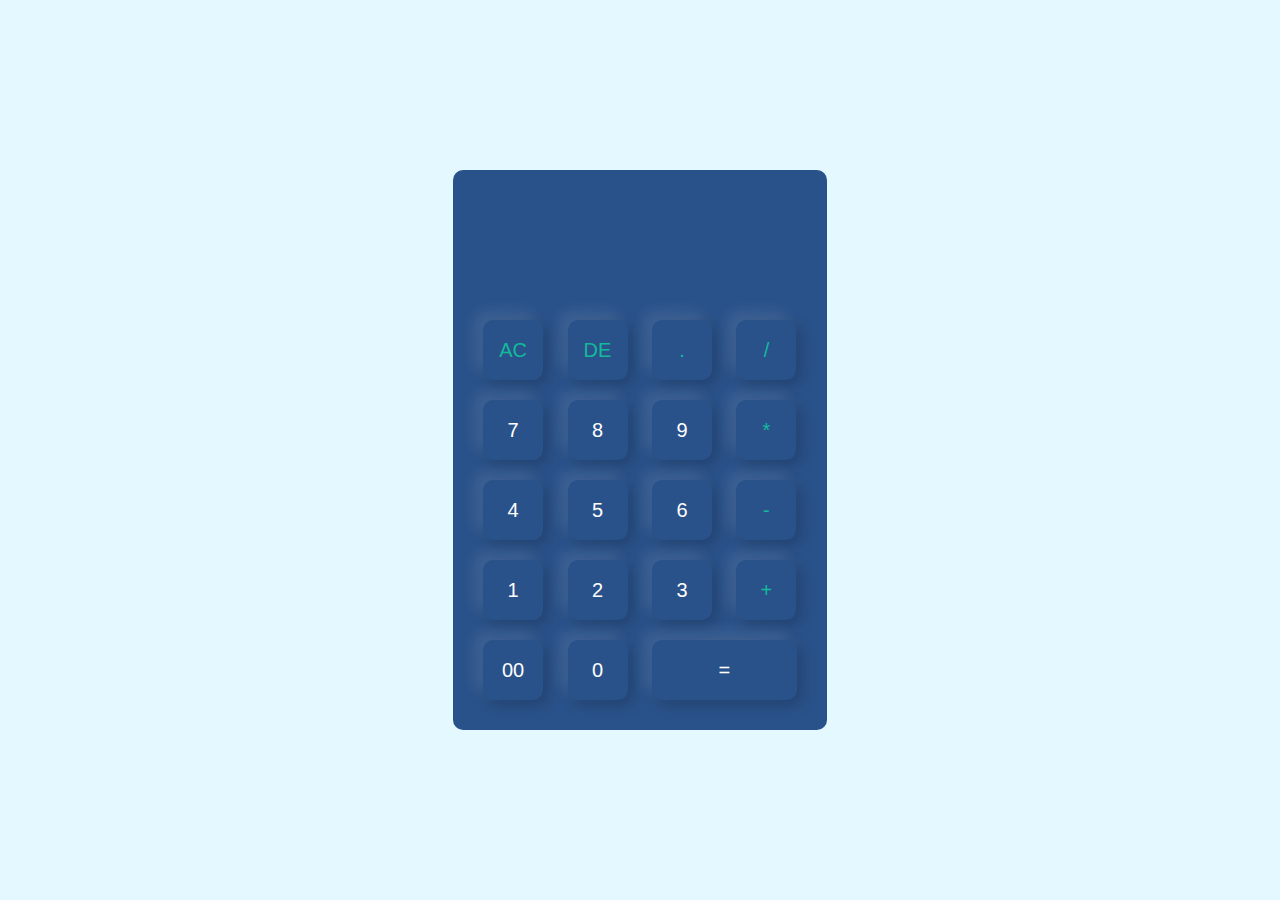
<file: calculator/index.html>
<!DOCTYPE html>
<html lang="en">
<head>
    <meta charset="UTF-8">
    <meta name="viewport" content="width=device-width, initial-scale=1.0">
    <title>Document</title>
    <link rel="stylesheet" href="style.css">
</head>
<body>
    <div class="container">
      <div class="calculator">
        <form >
            <div class="display">
                <input type="text" name="display" >
            </div>
            <div>
        <input type="button" value="AC"  onclick="display.value = ''" class="operator"> 
            <input type="button" value="DE"  onclick="display.value = display.value.slice(0, -1)" class="operator">
            <input type="button" value="."  onclick="display.value += '.'" class="operator">
              <input type="button" value="/"  onclick="display.value += '/'"  class="operator">
            </div>
               <div>
        <input type="button" value="7" onclick="display.value += '7'">
            <input type="button" value="8" onclick="display.value += '8'">
            <input type="button" value="9" onclick="display.value += '9'">
              <input type="button" value="*" onclick="display.value += '*'" class="operator">
            </div>
                  <div>
        <input type="button" value="4" onclick="display.value += '4'">
            <input type="button" value="5" onclick="display.value += '5'">
            <input type="button" value="6" onclick="display.value += '6'">
              <input type="button" value="-" onclick="display.value += '-'" class="operator">
            </div>
                  <div>
        <input type="button" value="1" onclick="display.value += '1'">
            <input type="button" value="2" onclick="display.value += '2'">
            <input type="button" value="3" onclick="display.value += '3'">
              <input type="button" value="+" onclick="display.value += '+'" class="operator">
                    <div>
        <input type="button" value="00" onclick="display.value += '00'">
            <input type="button" value="0" onclick="display.value += '0'">
            <input type="button" value="=" onclick="display.value= eval(display.value)" class="equal" class="operator">
              
            </div>
            </div>
        </form>
      </div>
    </div>

</body>
</html>
</file>
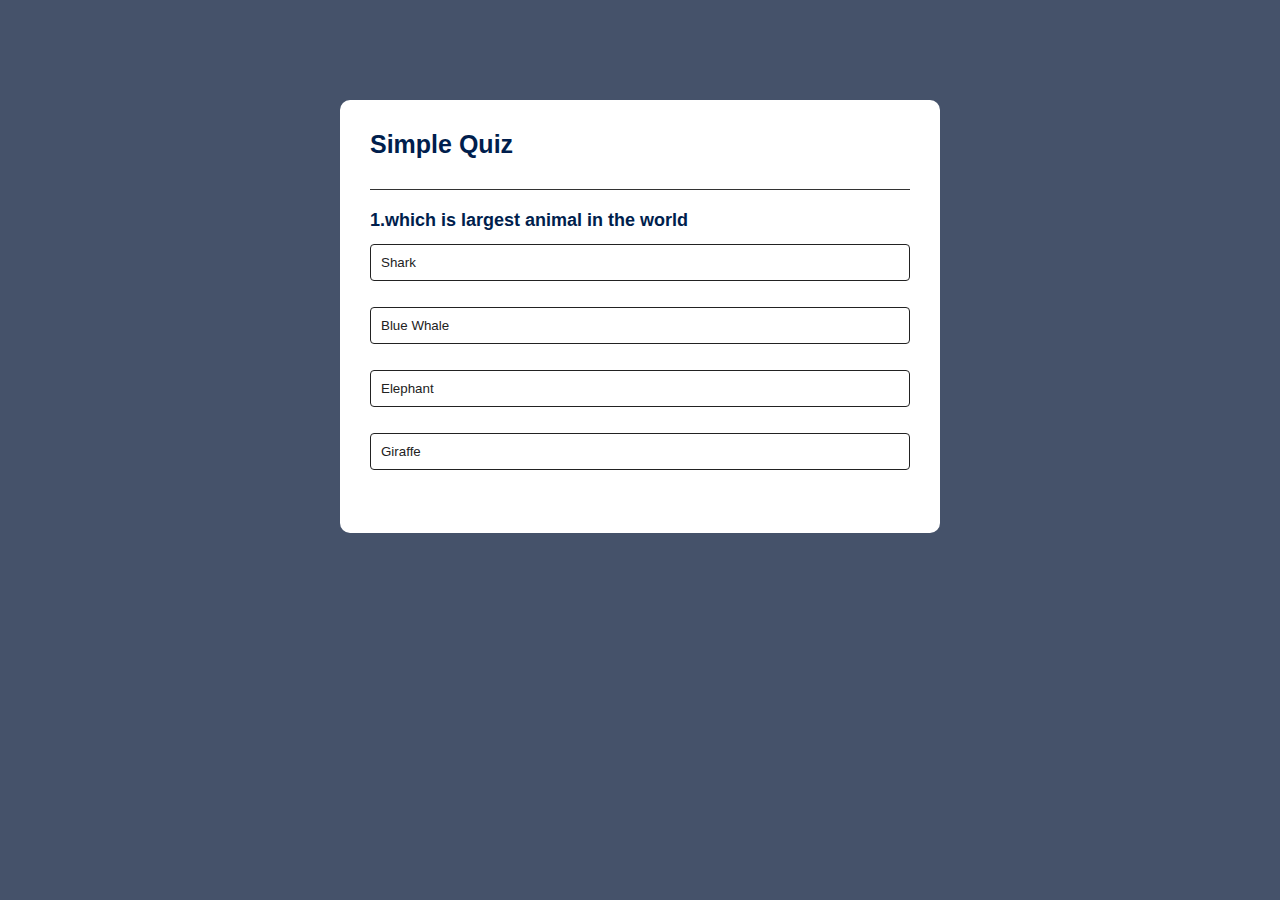
<file: quiz app/index.html>
<!DOCTYPE html>
<html lang="en">
<head>
    <meta charset="UTF-8">
    <meta name="viewport" content="width=device-width, initial-scale=1.0">
    <title>Document</title>
    <link rel="stylesheet" href="style.css">
</head>
<body>

   <div class="app">
  <h1>Simple Quiz</h1>
  
  <div class="quiz">
    <h2 id="question">Question goes here</h2>
    <div id="answer-buttons">
        <button class="btn">Answer 1</button>
        <button class="btn">Answer 2</button>
        <button class="btn">Answer 3</button>
        <button class="btn">Answer 4</button>
    </div>
    <button id="next-btn">Next</button>
  </div>
   </div> 








    <script src="script.js"></script>
</body>
</html>
</file>
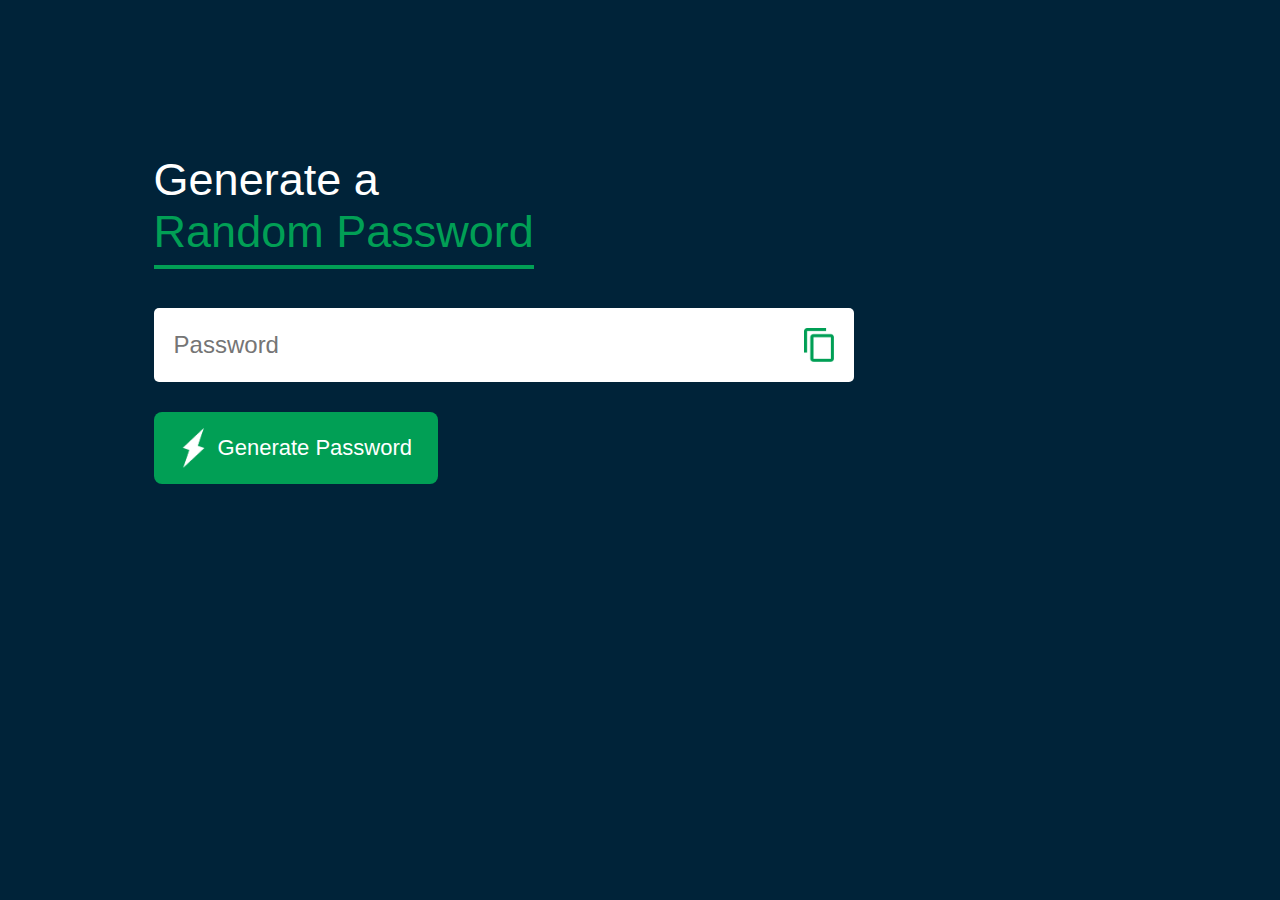
<file: random password gnereator/index.html>
<!DOCTYPE html>
<html lang="en">
<head>
    <meta charset="UTF-8">
    <meta name="viewport" content="width=device-width, initial-scale=1.0">
    <title>Document</title>
    <link rel="stylesheet" href="style.css">
</head>
<body>
    <div class="container">
<h1>Generate a <br> <span>Random Password</span></h1>
<div class="display">
    <input type="text" id="Password" placeholder="Password">
    <img src="images/copy.png" alt="" onclick="copyPassword()">
</div>

<button onclick="createPassword()"> <img src="images/generate.png" alt=""> Generate Password</button>

    </div>

   <script src="script.js"></script> 
</body>
</html>
</file>
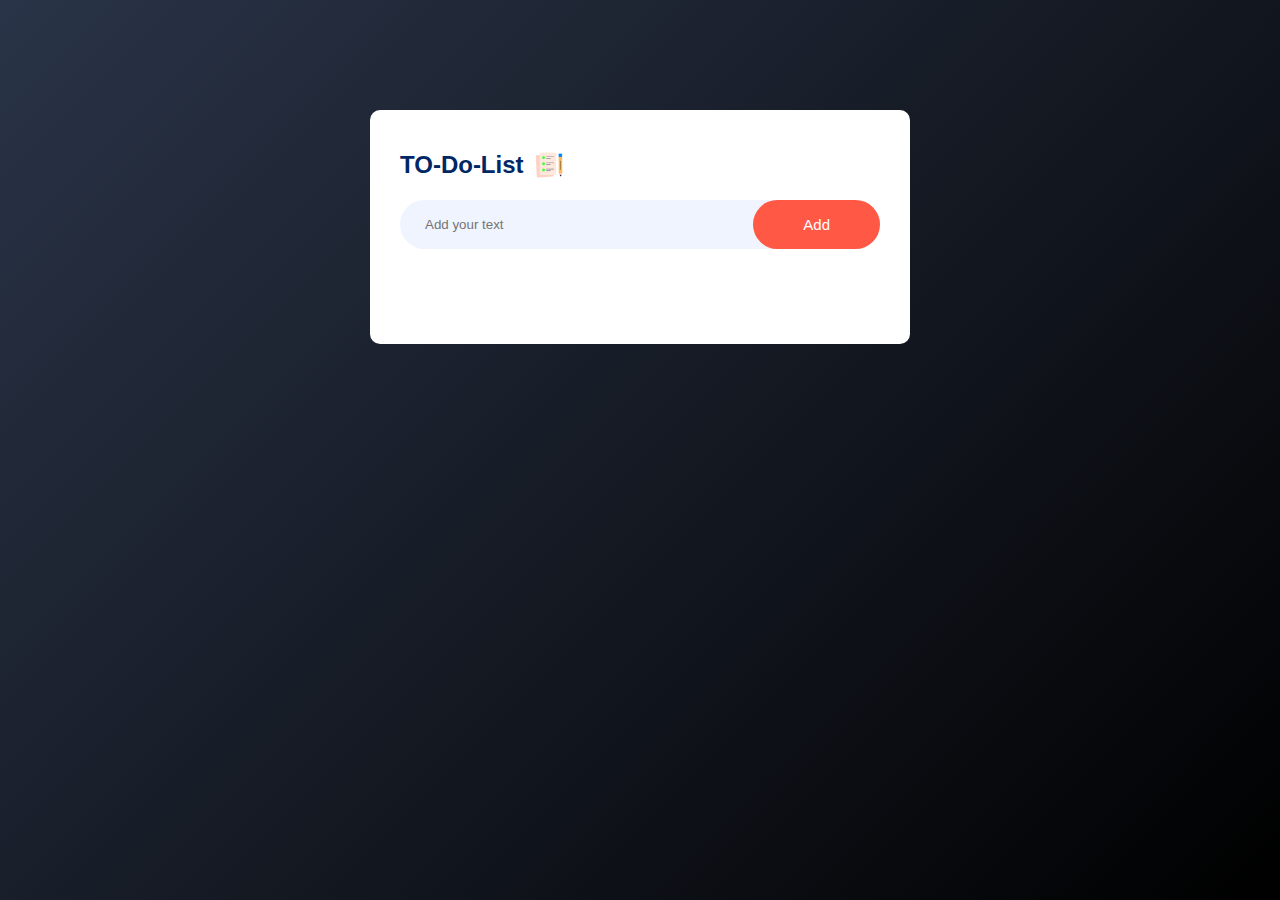
<file: to do list/index.html>
<!DOCTYPE html>
<html lang="en">
<head>
    <meta charset="UTF-8">
    <meta name="viewport" content="width=device-width, initial-scale=1.0">
    <title>Document</title>
    <link rel="stylesheet" href="style.css">
</head>
<body>
    <div class="container">
        <div class="todo-app">
            <h2>TO-Do-List <img src="images/icon.png" alt=""></h2>
            <div class="row">
                <input type="text" id="input-box" placeholder="Add your text">
                <button onclick="addTask()">Add</button>
            </div>
            
            <ul id="list-contanier">
                <!-- <li class="checked">Task 1</li>
                <li>Task 2</li>
                <li>Task 3</li> -->
            </ul>
            
        </div>
    </div>
    <script src="app.js"></script>
</body>
</html>
</file>
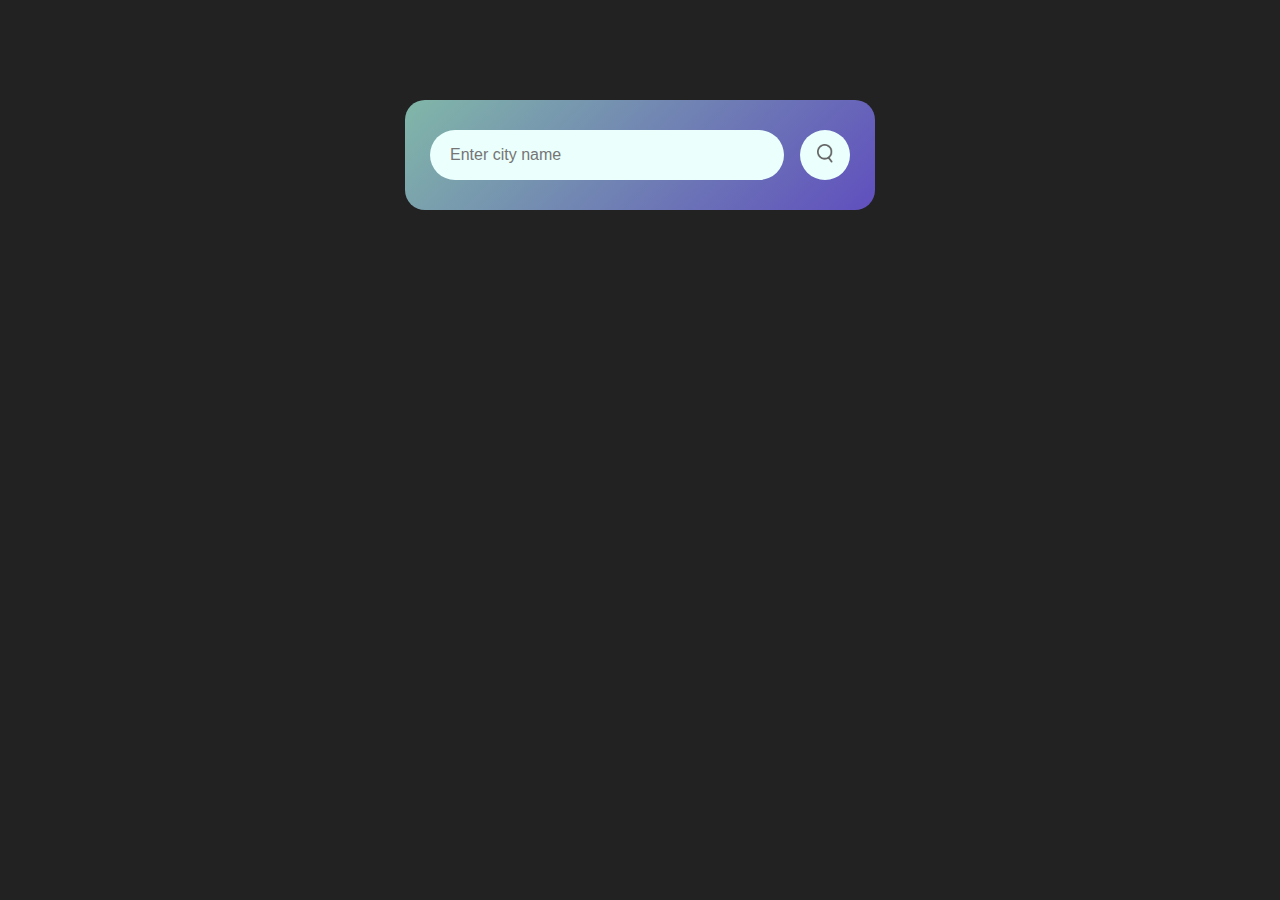
<file: weather app/index.html>
<!DOCTYPE html>
<html lang="en">
<head>
    <meta charset="UTF-8">
    <meta name="viewport" content="width=device-width, initial-scale=1.0">
    <title>Document</title>
    <link rel="stylesheet" href="style.css">
</head>
<body>

    <div class="card">
        <div class="search">
<input type="text" placeholder="Enter city name" spellcheck="false" >
 <button><img src="images/search.png" alt=""></button>
        </div>

        <div class="error">
            <p>invalid city name</p>
        </div>


   <div class="weather">
 <img src="images/rain.png" class="weather-icon">
 <div class="description">
    
 </div>

 <h1 class="temp">22°C</h1>
 <h2 class="city">New York</h2>



 <div class="details">

    <div class="col">
        <img src="images/humidity.png" >
        <div>
            <p class="humidity">50% </p>
            <p>Humidity</p>
        </div>
    </div>


 <div class="col">
        <img src="images/wind.png" >
        <div>
            <p class="wind">15 km/hr</p>
            <p>Wind Speed</p>
        </div>
    </div>


 </div>
   </div>
    </div>


<script src="app.js"></script>
</body>
</html>
</file>
<file: calculator/style.css>
*{
    margin: 0;
    padding: 0;
    box-sizing: border-box;
    font-family: sans-serif;
}
.container {
    width: 100%;
    height: 100vh;
    background: #e3f9ff;
    display: flex;
    align-items: center;
    justify-content: center;
    
}
.calculator {
    background: #2a528a;
    padding: 20px;
    border-radius: 10px;
}
.calculator form input{
    border: 0;
    outline: none;
    width: 60px;
    height: 60px;
    border-radius: 10px;
    box-shadow: -8px -8px 15px  rgba(255, 255, 255, 0.1), 5px 5px 15px rgba(0, 0, 0, 0.2);
    background: transparent;
    font-size: 20px;
    color: #fff;
    cursor: pointer;
    margin: 10px;
}
form .display{
display: flex;
justify-content: flex-end;
margin: 20px 0;
}
form .display input{
    flex: 1;
    text-align: right;
    font-size: 40px;
   box-shadow: none;
}
form input.equal{

    width: 145px;
}
form input.operator {
  
    color: #12ba9b;
}
</file>
<file: quiz app/style.css>
*{
    padding: 0;
    margin: 0;
    font-family: sans-serif;
    box-sizing: border-box;

}
body{
background: #45526a;
}
.app{
    background-color: #fff;
    width: 90%;
    max-width: 600px;
    margin: 100px auto 0;
    border-radius: 10px;
    padding: 30px;
}
.app h1{
    font-size: 25px;
    color:#001e4d ;
    font-weight: 600;
    border-bottom:1px solid #333 ;
    padding-bottom:30px ;
}
.quiz{
 
    padding: 20px 0;
}
.quiz h2{
    font-size: 18px;
    color: #001e4d;
    font-weight: 600;
}
.btn{
    background-color: #fff;
    color: #222;
    font-weight: 500;
    width: 100%;
    border: 1px solid #222;
    padding: 10px;
    margin: 13px 0; 
    text-align: left;
    border-radius: 4px;
    cursor: pointer;
    transition: all .3s;
}
.btn:hover:not([disabled]){
background: #222;
color: #fff;
}
.btn:disabled{
    cursor: no-drop;
}
#next-btn{
    background-color: #001e4d;
    color: #fff;
    font-weight: 500;
    width: 150px;
    padding: 10px;
    margin: 20px auto 0;
    border-radius: 4px;
    cursor: pointer;
    display: none;
}
.correct{
    background:#9aeabc ;
}
.incorrect{
    background:#962f2f ;
}
</file>
<file: random password gnereator/style.css>
*{
    margin: 0;
    padding: 0;
    box-sizing: border-box;
    font-family: sans-serif;
}
body{
    background: #002339;
    color: #fff;

}
.container{
    margin: 12%;
    width: 90%;
    max-width: 700px;
}
.display{
    width: 100%;
    margin-top: 50px;
    margin-bottom: 30px;
    background: #fff;
    color: #333;
    display: flex;
    align-items: center;
    justify-content: space-between;
    padding:20px 20px ;
    border-radius: 5px;
}
.container h1{
    font-weight: 500;
    font-size: 45px;

}
.container h1 span{
    color: #019f55;
    border-bottom: 4px solid #019f55 ;
    padding-bottom:8px;


}
.display img{
    width: 30px;
    cursor: pointer;
}
.display input{
    border: 0;
    outline: 0;
    font-size: 24px;
    width: 100%;
   
}
.container button img{
    width: 28px;
    margin-right: 10px;
}
.container button{
    border: 0;
    outline: 0;
    font-size: 22px;
    font-weight: 300;
    color: #fff;
    background-color: #019f55;
    display: flex;
    align-items: center;
    padding: 16px 26px;
    border-radius:8px ;
    cursor: pointer;
}
</file>
<file: to do list/style.css>
*{
    margin: 0;
    padding: 0;
    font-family: sans-serif;
    box-sizing: border-box;
}
.container{
    width: 100%;
    min-height: 100vh;
    background: linear-gradient(135deg,#2a3448 , #000000);
    padding: 10px;
}
.todo-app{
    background: #ffffff;
    max-width: 540px;
    width: 100%;
    margin: 100px auto 20px ;
    padding: 40px 30px 70px;
    border-radius: 10px;
}
.todo-app h2{
    color: #002765;
    display: flex;
    align-items: center;
    margin-bottom: 20px;
}
.todo-app h2 img{
width: 30px;
margin-left: 10px;
}
.row{
    display: flex;
    align-items: center;
    justify-content: space-between;
    background: #eff4ff;
    border-radius: 30px;
    padding-left: 15px;
    margin-bottom: 25px;
}
input{
    flex: 1;
    border: none;
    outline: none;
    background: transparent;
    padding: 10px;
    font-weight: 12px;
}
button{
     border: none;
    outline: none;
    padding: 16px 50px;
    background: #ff5945;
    color: #fff;
    font-size: 15px;
    border-radius: 40px;
    cursor: pointer;
}
ul li{
    list-style: none;
    font-size: 16px;
    padding: 12px 8px 12px 50px;
    user-select: none;
    cursor: pointer;
    position: relative;
    
    
}

ul li::before {
    content: '';
    position: absolute;
    height: 28px;
    width: 28px;
    border-radius: 50%;
    background-image: url(images/unchecked.png);
    background-size: cover;
    background-position: center;
    top: 50%;
    left: 8px;
    transform: translateY(-50%);
}
ul li.checked{
color: #000000;
text-decoration: line-through;
}
ul li.checked::before{
    background-image: url(images/checked.png);
}
ul li span{
    position: absolute;
    right: 0;
    top: 5px;
    width: 40px;
    height: 40pox;
    font-size: 22px;
    color: #555;
    line-height: 40px;
    text-align: center;
    border-radius: 50%;

}
ul li span:hover{
    background:#edeef0;
}
</file>
<file: weather app/style.css>
*{
    padding: 0%;
    font-family: 'Poppins',sans-serif;
    box-sizing: border-box;
}
body{
    background: #222;
}
.card{
width: 90%;
max-width: 470px;
background: linear-gradient(135deg, #81b7a8, #604fbe);
color: #fff;
margin: 100px auto 0;
padding: 30px 25px;
text-align: center;
border-radius: 20px;
}
.search{
    width: 100%;
    display: flex;
    align-items: center;
    justify-content: space-between;
}
.search input{
    border: 0;
    outline: 0;
    background: #ebfffc;
    padding: 8px 20px;
    height: 50px;
    border-radius: 30px;
    flex: 1;
    margin-right: 16px;
    font-size: 16px;

}
.search button{
 border: 0;
    outline: 0;
    background: #ebfffc;
    height: 50px;
    width: 50px;
    border-radius: 50%;
    cursor: pointer;
}
.search button img{
    width: 16px;
}
.weather-icon{
     margin-top: 15px;
    width: 150px;
}
.weather h1{
font-size: 60px;
font-weight: 500;
}
.weather h2{
    font-size: 35px;
    font-weight: 400;
    margin-top: -5px;
}
.details{
    display: flex;
    align-items: center;
    justify-content: space-between;
    padding: 0 10px;
    margin-top: 30px;
}
.col{
     display: flex;
    align-items: center;
    text-align: left;
}
.col img{
    width: 50px;
    margin-right: 10px;
}
.humidity, .wind{
   margin-top: -1.3px;
    font-size: 22px;

     
}
.weather{
    display: none;
}

.error{
    text-align: left;
    margin-left: 10px;
    font-size: 16px;
    margin-top: 4px;
    display: none;

}

.description  {
    font-size: 1.2rem;      
    font-weight: 500;        
    text-transform: capitalize; 
    color: #444;                    
    text-align: center;       
    font-style: italic;          
    padding: 8px 12px;       
    border-radius: 19px; 
    
}
</file>
